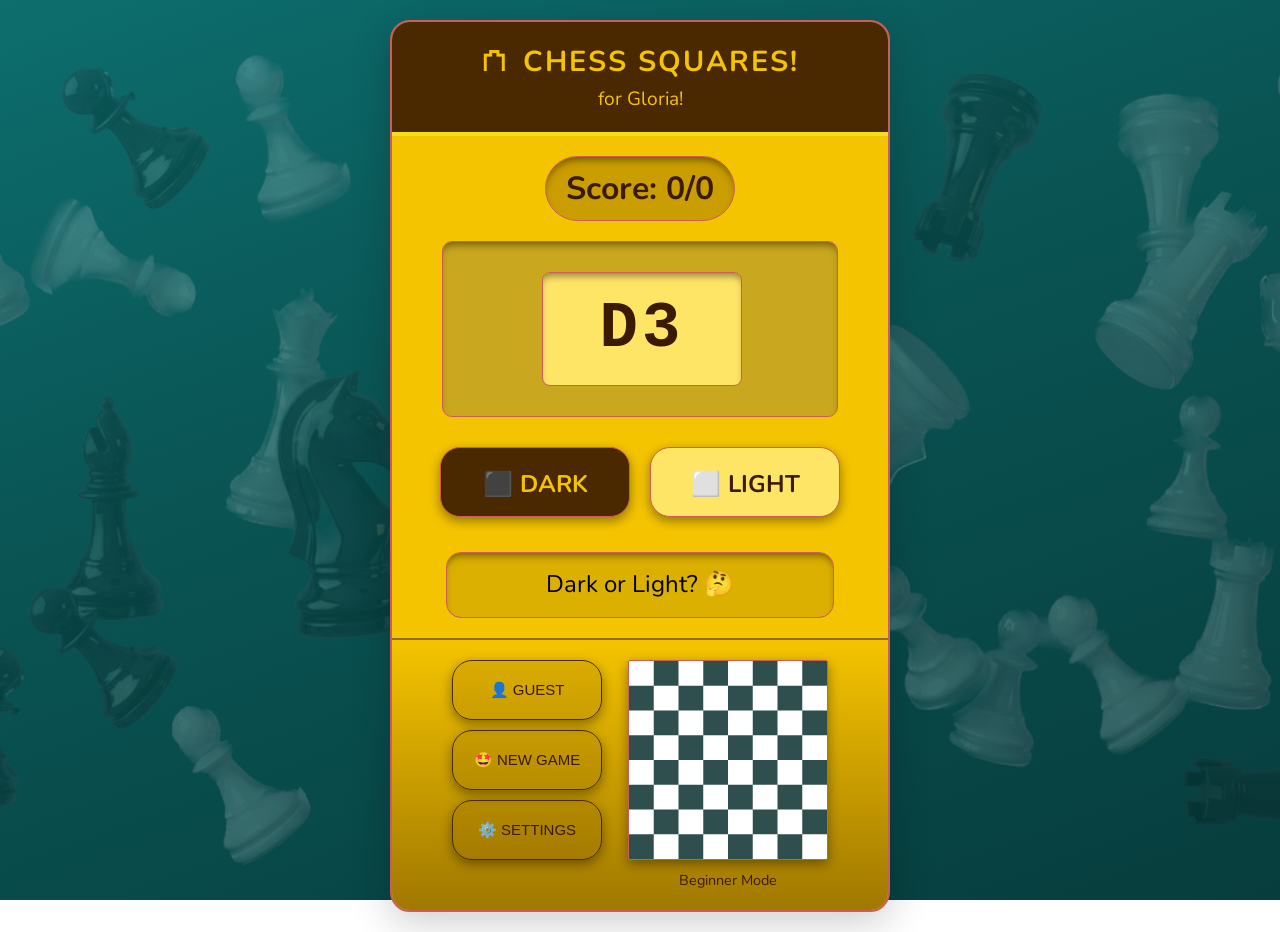
<file: index.html>
<!DOCTYPE html>
<html lang="en">
<head>
    <meta charset="UTF-8">
    <meta name="viewport" content="width=device-width, initial-scale=1.0, viewport-fit=cover">
    <meta name="description" content="Train your chessboard square color recognition - learn which squares are dark and light">
    <meta name="theme-color" content="#4CAF50">
    <title>Chess Squares - Color Trainer</title>
    <script>
      (function(){ var t=localStorage.getItem('chessSquares_theme') || 'mustard'; if(t) document.documentElement.setAttribute('data-theme',t); })();
    </script>
    <link rel="stylesheet" href="styles/main.css">
    <link rel="icon" type="image/svg+xml" href="data:image/svg+xml,<svg xmlns='http://www.w3.org/2000/svg' viewBox='0 0 100 100'><rect width='100' height='100' fill='%23F27C11'/><rect x='0' y='0' width='50' height='50' fill='%23BF4C0A'/><rect x='50' y='50' width='50' height='50' fill='%23BF4C0A'/></svg>">
    <link rel="preconnect" href="https://fonts.googleapis.com">
    <link href="https://fonts.googleapis.com/css2?family=Nunito:wght@400;700;800&display=swap" rel="stylesheet">
</head>
<body>
    <div class="container">
        <div class="app-header">
            <h1>⛫ CHESS SQUARES!</h1>
            <p class="subtitle">for Gloria!</p>
        </div>
        <div class="separator"></div>
        <div class="score-section">
            <div class="score-wrapper">
                <div class="score-label" id="scoreLabel">Score: 0/0</div>
            </div>
        </div>

        <div class="square-display">
            <div class="square-name" id="squareName">A1</div>
            <div class="streak-badge-inline" id="streakBadgeInline" style="visibility:hidden">🔥 <span id="streakCountInline">0</span></div>
        </div>

        <div class="button-container">
            <button class="chess-btn dark-btn" id="darkBtn">⬛ DARK</button>
            <button class="chess-btn light-btn" id="lightBtn">⬜ LIGHT</button>
        </div>

        <div class="message-area">
            <div class="feedback-message" id="feedbackMessage">Tap DARK or LIGHT to begin</div>
        </div>

            <div class="image-area" id="toggleArea">
                <div class="settingsColumn">
                    <button id="playerBtn" onclick="openPlayerPanel()">👤 GUEST</button>
                    <button id="newGameBtn" onclick="newGame()">🤩 NEW GAME</button>
                    <button id="settingsBtn" onclick="openSettingsPanel()">⚙️ SETTINGS</button>
                </div>
                <div>
                    <svg class="chessboard-svg" id="boardSvg" viewBox="0 0 200 200" xmlns="http://www.w3.org/2000/svg">
                        <rect width="200" height="200" fill="#2F4F4F"/>
                        <rect x="0" y="0" width="25" height="25" fill="#fff"/>
                        <rect x="50" y="0" width="25" height="25" fill="#fff"/>
                        <rect x="100" y="0" width="25" height="25" fill="#fff"/>
                        <rect x="150" y="0" width="25" height="25" fill="#fff"/>
                        <rect x="25" y="25" width="25" height="25" fill="#fff"/>
                        <rect x="75" y="25" width="25" height="25" fill="#fff"/>
                        <rect x="125" y="25" width="25" height="25" fill="#fff"/>
                        <rect x="175" y="25" width="25" height="25" fill="#fff"/>
                        <rect x="0" y="50" width="25" height="25" fill="#fff"/>
                        <rect x="50" y="50" width="25" height="25" fill="#fff"/>
                        <rect x="100" y="50" width="25" height="25" fill="#fff"/>
                        <rect x="150" y="50" width="25" height="25" fill="#fff"/>
                        <rect x="25" y="75" width="25" height="25" fill="#fff"/>
                        <rect x="75" y="75" width="25" height="25" fill="#fff"/>
                        <rect x="125" y="75" width="25" height="25" fill="#fff"/>
                        <rect x="175" y="75" width="25" height="25" fill="#fff"/>
                        <rect x="0" y="100" width="25" height="25" fill="#fff"/>
                        <rect x="50" y="100" width="25" height="25" fill="#fff"/>
                        <rect x="100" y="100" width="25" height="25" fill="#fff"/>
                        <rect x="150" y="100" width="25" height="25" fill="#fff"/>
                        <rect x="25" y="125" width="25" height="25" fill="#fff"/>
                        <rect x="75" y="125" width="25" height="25" fill="#fff"/>
                        <rect x="125" y="125" width="25" height="25" fill="#fff"/>
                        <rect x="175" y="125" width="25" height="25" fill="#fff"/>
                        <rect x="0" y="150" width="25" height="25" fill="#fff"/>
                        <rect x="50" y="150" width="25" height="25" fill="#fff"/>
                        <rect x="100" y="150" width="25" height="25" fill="#fff"/>
                        <rect x="150" y="150" width="25" height="25" fill="#fff"/>
                        <rect x="25" y="175" width="25" height="25" fill="#fff"/>
                        <rect x="75" y="175" width="25" height="25" fill="#fff"/>
                        <rect x="125" y="175" width="25" height="25" fill="#fff"/>
                        <rect x="175" y="175" width="25" height="25" fill="#fff"/>
                    </svg>
                    <img src="assets/stallion.png" id="knightImg" class="chessboard-svg" style="display: none;" alt="Knight">
                    <div class="image-caption" id="imageCaption">Beginner Mode</div>
                </div>
                
                <div id="playerOverlay" style="display:none">
                  <div id="playerPanel">
                    <h2>Players</h2>
                    <div id="playerList"></div>
                    <div id="addPlayerRow">
                      <input id="newPlayerInput" type="text" placeholder="New player name" maxlength="20">
                      <button onclick="addPlayer()">Add</button>
                    </div>
                    <button id="closePanel" onclick="closePlayerPanel()">✕</button>
                  </div>
                </div>

                <div id="settingsOverlay" style="display:none">
                    <div id="settingsPanel">
                      <h2 id="settingsPanelTitle">Settings</h2>

                      <div id="settingsRoot">
                        <button class="settings-nav-btn" onclick="openSettingsSub('timer')">⏱ Timer</button>
                        <button class="settings-nav-btn" onclick="openSettingsSub('history')">📜 History</button>
                        <button class="settings-nav-btn" onclick="openSettingsSub('themes')">🎨 Themes</button>
                        <button class="settings-nav-btn" id="muteBtn" onclick="toggleMute()">🔔 Sound: ON</button>
                      </div>

                      <div id="settingsSub-timer" class="settings-sub" style="display:none">
                        <div class="settings-section">
                          <div id="timerInputRow">
                            <input id="timerMinutes" type="number" min="1" max="60" placeholder="minutes">
                            <button onclick="startTimer()">Start</button>
                          </div>
                          <button id="noTimerBtn" onclick="clearTimer()">No Timer</button>
                        </div>
                      </div>

                      <div id="settingsSub-history" class="settings-sub" style="display:none">
                        <div class="settings-section">
                          <div id="historyList"></div>
                          <button id="clearHistoryBtn" onclick="clearHistory()">Clear History</button>
                        </div>
                      </div>

                      <div id="settingsSub-themes" class="settings-sub" style="display:none">
                        <div class="settings-section">
                          <button class="settings-nav-btn" id="themeClassicBtn" onclick="setTheme('')">🟠 Orange</button>
                          <button class="settings-nav-btn" id="themePinkBtn"    onclick="setTheme('pink')">💜 Leacock Lilac</button>
                          <button class="settings-nav-btn" onclick="setTheme('mustard')">🟡 Gloria Gold</button>
                        </div>
                      </div>

                      <button id="settingsBackBtn" onclick="closeSettingsSub()" style="display:none">← Back</button>
                      <button id="closeSettingsPanel" onclick="closeSettingsOverlay()">✕</button>
                    </div>
                </div>
            </div>
        </div>
    </div>
    <audio id="clickSound" src="sounds/click.mp3"></audio>
    <audio id="newSound" src="sounds/new.wav"></audio>
    <audio id="timerSound" src="sounds/timer_done.wav"></audio>
    <audio id="tickSound" src="sounds/tick.wav"></audio>
    <audio id="toggleSound" src="sounds/whoop.mp3"></audio>
    <script src="scripts/game.js"></script>
</body>
</html>
</file>
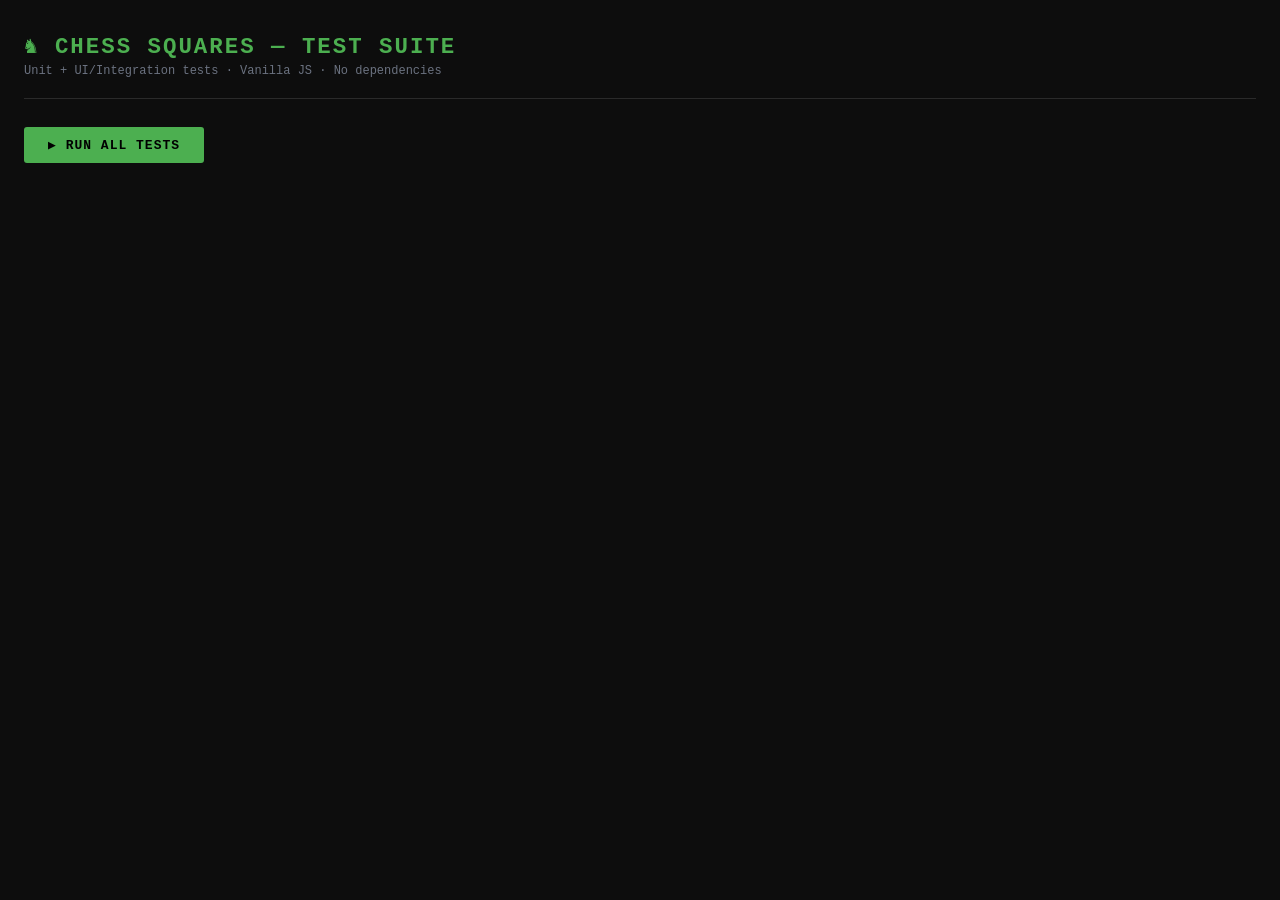
<file: tests/index.html>
<!DOCTYPE html>
<html lang="en">
<head>
  <meta charset="UTF-8">
  <meta name="viewport" content="width=device-width, initial-scale=1.0">
  <title>Chess Squares — Test Suite</title>
  <style>
    :root {
      --bg: #0d0d0d;
      --surface: #161616;
      --border: #2a2a2a;
      --pass: #22c55e;
      --fail: #ef4444;
      --skip: #f59e0b;
      --text: #e5e5e5;
      --muted: #6b7280;
      --accent: #4CAF50;
      --font-mono: 'Courier New', monospace;
    }

    * { margin: 0; padding: 0; box-sizing: border-box; }

    body {
      background: var(--bg);
      color: var(--text);
      font-family: var(--font-mono);
      font-size: 14px;
      min-height: 100vh;
      padding: 32px 24px;
    }

    header {
      border-bottom: 1px solid var(--border);
      padding-bottom: 20px;
      margin-bottom: 28px;
    }

    header h1 {
      font-size: 1.4rem;
      color: var(--accent);
      letter-spacing: 2px;
      text-transform: uppercase;
    }

    header p { color: var(--muted); margin-top: 4px; font-size: 12px; }

    #summary {
      display: flex;
      gap: 24px;
      margin-bottom: 28px;
      flex-wrap: wrap;
    }

    .stat {
      background: var(--surface);
      border: 1px solid var(--border);
      border-radius: 4px;
      padding: 12px 20px;
      min-width: 120px;
    }

    .stat .label { color: var(--muted); font-size: 11px; text-transform: uppercase; letter-spacing: 1px; }
    .stat .value { font-size: 1.8rem; font-weight: bold; margin-top: 2px; }
    .stat.pass .value { color: var(--pass); }
    .stat.fail .value { color: var(--fail); }
    .stat.total .value { color: var(--text); }

    .suite {
      margin-bottom: 24px;
      border: 1px solid var(--border);
      border-radius: 4px;
      overflow: hidden;
    }

    .suite-header {
      background: var(--surface);
      padding: 10px 16px;
      font-size: 12px;
      color: var(--muted);
      text-transform: uppercase;
      letter-spacing: 1px;
      border-bottom: 1px solid var(--border);
    }

    .test {
      display: flex;
      align-items: flex-start;
      gap: 12px;
      padding: 10px 16px;
      border-bottom: 1px solid var(--border);
      transition: background 0.1s;
    }

    .test:last-child { border-bottom: none; }
    .test:hover { background: rgba(255,255,255,0.02); }

    .badge {
      font-size: 11px;
      padding: 2px 8px;
      border-radius: 2px;
      font-weight: bold;
      white-space: nowrap;
      margin-top: 1px;
    }

    .badge.pass { background: rgba(34,197,94,0.15); color: var(--pass); }
    .badge.fail { background: rgba(239,68,68,0.15); color: var(--fail); }

    .test-body { flex: 1; }
    .test-name { color: var(--text); }
    .test-detail { color: var(--muted); font-size: 12px; margin-top: 3px; }
    .test-error { color: var(--fail); font-size: 12px; margin-top: 4px; background: rgba(239,68,68,0.08); padding: 6px 10px; border-radius: 2px; border-left: 2px solid var(--fail); }

    #run-btn {
      background: var(--accent);
      color: #000;
      border: none;
      padding: 10px 24px;
      font-family: var(--font-mono);
      font-size: 13px;
      font-weight: bold;
      letter-spacing: 1px;
      cursor: pointer;
      border-radius: 3px;
      margin-bottom: 28px;
      text-transform: uppercase;
    }

    #run-btn:hover { background: #5cbf60; }
    #run-btn:active { transform: scale(0.98); }

    /* Hidden game DOM for UI tests */
    #game-root {
      position: fixed;
      left: -9999px;
      top: -9999px;
      visibility: hidden;
    }
  </style>
</head>
<body>

<header>
  <h1>♞ Chess Squares — Test Suite</h1>
  <p>Unit + UI/Integration tests · Vanilla JS · No dependencies</p>
</header>

<button id="run-btn" onclick="runAll()">▶ Run All Tests</button>

<div id="summary" style="display:none">
  <div class="stat total"><div class="label">Total</div><div class="value" id="s-total">0</div></div>
  <div class="stat pass"><div class="label">Passed</div><div class="value" id="s-pass">0</div></div>
  <div class="stat fail"><div class="label">Failed</div><div class="value" id="s-fail">0</div></div>
</div>

<div id="results"></div>

<!-- Hidden sandbox DOM for UI tests -->
<div id="game-root">
  <div class="message-area" id="testMessageArea"></div>
  <div id="squareName">A1</div>
  <div id="scoreLabel">Score: 0/0</div>
  <div id="feedbackMessage"></div>
  <button id="darkBtn">DARK</button>
  <button id="lightBtn">LIGHT</button>
  <div class="streak-badge" id="streakBadge" style="display:none">🔥 <span id="streakCount">0</span></div>
  <svg id="boardSvg" style="display:block"></svg>
</div>

<script>
// ─── Minimal test framework ───────────────────────────────────────────────────

const suites = [];
let currentSuite = null;

function describe(name, fn) {
  currentSuite = { name, tests: [] };
  suites.push(currentSuite);
  fn();
  currentSuite = null;
}

function it(name, fn) {
  currentSuite.tests.push({ name, fn });
}

function expect(actual) {
  return {
    toBe(expected) {
      if (actual !== expected)
        throw new Error(`Expected ${JSON.stringify(expected)}, got ${JSON.stringify(actual)}`);
    },
    toEqual(expected) {
      if (JSON.stringify(actual) !== JSON.stringify(expected))
        throw new Error(`Expected ${JSON.stringify(expected)}, got ${JSON.stringify(actual)}`);
    },
    toBeTruthy() {
      if (!actual) throw new Error(`Expected truthy, got ${JSON.stringify(actual)}`);
    },
    toBeFalsy() {
      if (actual) throw new Error(`Expected falsy, got ${JSON.stringify(actual)}`);
    },
    toContain(item) {
      if (!actual.includes(item))
        throw new Error(`Expected ${JSON.stringify(actual)} to contain ${JSON.stringify(item)}`);
    },
    toMatch(re) {
      if (!re.test(actual))
        throw new Error(`Expected ${JSON.stringify(actual)} to match ${re}`);
    },
    toBeGreaterThanOrEqual(n) {
      if (actual < n) throw new Error(`Expected ${actual} >= ${n}`);
    },
    toBeLessThanOrEqual(n) {
      if (actual > n) throw new Error(`Expected ${actual} <= ${n}`);
    },
    toBeGreaterThan(n) {
      if (actual <= n) throw new Error(`Expected ${actual} > ${n}`);
    },
    not: {
      toBe(expected) {
        if (actual === expected)
          throw new Error(`Expected NOT ${JSON.stringify(expected)}`);
      },
      toContain(item) {
        if (actual.includes(item))
          throw new Error(`Expected ${JSON.stringify(actual)} NOT to contain ${JSON.stringify(item)}`);
      }
    }
  };
}

// ─── Re-implement game logic inline (pure functions extracted from game.js) ───

function determineSquareColor(squareName) {
  const columnChar = squareName.charAt(0).toUpperCase();
  const rowNum = parseInt(squareName.charAt(1));
  const columnNum = columnChar.charCodeAt(0) - 'A'.charCodeAt(0) + 1;
  return (columnNum + rowNum) % 2 === 0 ? "dark" : "light";
}

function generateRandomSquare() {
  const columns = ['A','B','C','D','E','F','G','H'];
  const rows = ['1','2','3','4','5','6','7','8'];
  return columns[Math.floor(Math.random() * 8)] + rows[Math.floor(Math.random() * 8)];
}

// ─── Game state simulation (mirrors game.js) ─────────────────────────────────

function createGameState() {
  return { correctAnswers: 0, totalQuestions: 0, isWaiting: false, currentSquare: "" };
}

function simulateAnswer(state, userGuess) {
  if (state.isWaiting) return state;
  const actualColor = determineSquareColor(state.currentSquare);
  const correct = userGuess === actualColor;
  return {
    ...state,
    totalQuestions: state.totalQuestions + 1,
    correctAnswers: state.correctAnswers + (correct ? 1 : 0),
    isWaiting: true,
    lastCorrect: correct,
    lastActualColor: actualColor
  };
}

// ─── Unit Tests ───────────────────────────────────────────────────────────────

describe("determineSquareColor — known squares", () => {
  it("A1 is dark", () => expect(determineSquareColor("A1")).toBe("dark"));
  it("A2 is light", () => expect(determineSquareColor("A2")).toBe("light"));
  it("B1 is light", () => expect(determineSquareColor("B1")).toBe("light"));
  it("B2 is dark", () => expect(determineSquareColor("B2")).toBe("dark"));
  it("H8 is dark", () => expect(determineSquareColor("H8")).toBe("dark"));
  it("H1 is light", () => expect(determineSquareColor("H1")).toBe("light"));
  it("A8 is light", () => expect(determineSquareColor("A8")).toBe("light"));
  it("D4 is dark", () => expect(determineSquareColor("D4")).toBe("dark"));
  it("E4 is light", () => expect(determineSquareColor("E4")).toBe("light"));
  it("G7 is dark", () => expect(determineSquareColor("G7")).toBe("dark"));
  it("C6 is light", () => expect(determineSquareColor("C6")).toBe("light"));
  it("F3 is light", () => expect(determineSquareColor("F3")).toBe("light"));
});

describe("determineSquareColor — case insensitivity", () => {
  it("lowercase a1 returns same as A1", () => {
    expect(determineSquareColor("a1")).toBe(determineSquareColor("A1"));
  });
  it("lowercase h8 returns same as H8", () => {
    expect(determineSquareColor("h8")).toBe(determineSquareColor("H8"));
  });
});

describe("determineSquareColor — alternation pattern", () => {
  it("adjacent squares in same row have opposite colors", () => {
    for (let col = 65; col < 72; col++) {
      const sq1 = String.fromCharCode(col) + "1";
      const sq2 = String.fromCharCode(col + 1) + "1";
      const c1 = determineSquareColor(sq1);
      const c2 = determineSquareColor(sq2);
      if (c1 === c2) throw new Error(`${sq1} and ${sq2} should differ but both are ${c1}`);
    }
  });

  it("adjacent squares in same column have opposite colors", () => {
    for (let row = 1; row < 8; row++) {
      const sq1 = "A" + row;
      const sq2 = "A" + (row + 1);
      const c1 = determineSquareColor(sq1);
      const c2 = determineSquareColor(sq2);
      if (c1 === c2) throw new Error(`${sq1} and ${sq2} should differ but both are ${c1}`);
    }
  });

  it("diagonal squares have same color", () => {
    const pairs = [["A1","B2"],["C3","D4"],["E5","F6"],["B4","C5"]];
    for (const [sq1, sq2] of pairs) {
      if (determineSquareColor(sq1) !== determineSquareColor(sq2))
        throw new Error(`Diagonal ${sq1} and ${sq2} should share color`);
    }
  });

  it("64 squares total: 32 dark, 32 light", () => {
    let dark = 0, light = 0;
    for (let col = 0; col < 8; col++) {
      for (let row = 1; row <= 8; row++) {
        const sq = String.fromCharCode(65 + col) + row;
        determineSquareColor(sq) === "dark" ? dark++ : light++;
      }
    }
    expect(dark).toBe(32);
    expect(light).toBe(32);
  });

  it("only returns 'dark' or 'light'", () => {
    for (let col = 0; col < 8; col++) {
      for (let row = 1; row <= 8; row++) {
        const sq = String.fromCharCode(65 + col) + row;
        const color = determineSquareColor(sq);
        if (color !== "dark" && color !== "light")
          throw new Error(`Unexpected color: ${color} for ${sq}`);
      }
    }
  });
});

describe("generateRandomSquare — output format", () => {
  it("returns a 2-character string", () => {
    for (let i = 0; i < 20; i++) expect(generateRandomSquare().length).toBe(2);
  });

  it("first character is A–H", () => {
    const valid = ['A','B','C','D','E','F','G','H'];
    for (let i = 0; i < 30; i++) {
      const sq = generateRandomSquare();
      if (!valid.includes(sq[0])) throw new Error(`Invalid column: ${sq[0]}`);
    }
  });

  it("second character is 1–8", () => {
    const valid = ['1','2','3','4','5','6','7','8'];
    for (let i = 0; i < 30; i++) {
      const sq = generateRandomSquare();
      if (!valid.includes(sq[1])) throw new Error(`Invalid row: ${sq[1]}`);
    }
  });

  it("produces output passable into determineSquareColor without error", () => {
    for (let i = 0; i < 20; i++) {
      const sq = generateRandomSquare();
      const color = determineSquareColor(sq);
      if (!["dark","light"].includes(color))
        throw new Error(`Bad output for generated square ${sq}: ${color}`);
    }
  });
});

describe("generateRandomSquare — distribution (100 samples)", () => {
  it("covers multiple columns", () => {
    const cols = new Set();
    for (let i = 0; i < 100; i++) cols.add(generateRandomSquare()[0]);
    expect(cols.size).toBeGreaterThan(4);
  });

  it("covers multiple rows", () => {
    const rows = new Set();
    for (let i = 0; i < 100; i++) rows.add(generateRandomSquare()[1]);
    expect(rows.size).toBeGreaterThan(4);
  });
});

describe("Game state — scoring logic", () => {
  it("starts at 0/0", () => {
    const s = createGameState();
    expect(s.correctAnswers).toBe(0);
    expect(s.totalQuestions).toBe(0);
  });

  it("correct answer increments both counters", () => {
    const s = { ...createGameState(), currentSquare: "A1" }; // A1 is dark
    const s2 = simulateAnswer(s, "dark");
    expect(s2.correctAnswers).toBe(1);
    expect(s2.totalQuestions).toBe(1);
    expect(s2.lastCorrect).toBe(true);
  });

  it("wrong answer increments only totalQuestions", () => {
    const s = { ...createGameState(), currentSquare: "A1" }; // A1 is dark
    const s2 = simulateAnswer(s, "light");
    expect(s2.correctAnswers).toBe(0);
    expect(s2.totalQuestions).toBe(1);
    expect(s2.lastCorrect).toBe(false);
  });

  it("sets isWaiting to true after answer", () => {
    const s = { ...createGameState(), currentSquare: "A2" };
    const s2 = simulateAnswer(s, "light");
    expect(s2.isWaiting).toBe(true);
  });

  it("ignores answer when isWaiting is true", () => {
    const s = { ...createGameState(), currentSquare: "A1", isWaiting: true };
    const s2 = simulateAnswer(s, "dark");
    expect(s2.totalQuestions).toBe(0);
  });

  it("score accumulates across multiple rounds", () => {
    const squares = ["A1","B1","A2","B2"]; // dark, light, light, dark
    const answers = ["dark","light","light","dark"];
    let s = createGameState();
    for (let i = 0; i < squares.length; i++) {
      s = { ...s, currentSquare: squares[i], isWaiting: false };
      s = simulateAnswer(s, answers[i]);
    }
    expect(s.correctAnswers).toBe(4);
    expect(s.totalQuestions).toBe(4);
  });

  it("reports correct actual color on wrong guess", () => {
    const s = { ...createGameState(), currentSquare: "H8" }; // H8 is dark
    const s2 = simulateAnswer(s, "light");
    expect(s2.lastActualColor).toBe("dark");
  });
});

// ─── UI / Integration Tests ───────────────────────────────────────────────────

describe("UI — DOM element presence", () => {
  it("#squareName element exists", () => expect(!!document.getElementById("squareName")).toBeTruthy());
  it("#scoreLabel element exists", () => expect(!!document.getElementById("scoreLabel")).toBeTruthy());
  it("#feedbackMessage element exists", () => expect(!!document.getElementById("feedbackMessage")).toBeTruthy());
  it("#darkBtn element exists", () => expect(!!document.getElementById("darkBtn")).toBeTruthy());
  it("#lightBtn element exists", () => expect(!!document.getElementById("lightBtn")).toBeTruthy());
});

describe("UI — scoreLabel format", () => {
  it("matches 'Score: N/N' pattern", () => {
    const el = document.getElementById("scoreLabel");
    el.textContent = "Score: 0/0";
    expect(el.textContent).toMatch(/^Score: \d+\/\d+$/);
  });

  it("updates correctly after setting values", () => {
    const el = document.getElementById("scoreLabel");
    el.textContent = "Score: 3/5";
    expect(el.textContent).toBe("Score: 3/5");
  });
});

describe("UI — squareName display", () => {
  it("accepts and displays a valid square name", () => {
    const el = document.getElementById("squareName");
    el.textContent = "E4";
    expect(el.textContent).toBe("E4");
  });

  it("square name length is 2", () => {
    const el = document.getElementById("squareName");
    const sq = generateRandomSquare();
    el.textContent = sq;
    expect(el.textContent.length).toBe(2);
  });
});

describe("UI — button disabled state", () => {
  it("darkBtn can be disabled", () => {
    const btn = document.getElementById("darkBtn");
    btn.disabled = true;
    expect(btn.disabled).toBeTruthy();
    btn.disabled = false;
  });

  it("lightBtn can be disabled", () => {
    const btn = document.getElementById("lightBtn");
    btn.disabled = true;
    expect(btn.disabled).toBeTruthy();
    btn.disabled = false;
  });

  it("darkBtn re-enables correctly", () => {
    const btn = document.getElementById("darkBtn");
    btn.disabled = true;
    btn.disabled = false;
    expect(btn.disabled).toBeFalsy();
  });
});

describe("UI — feedback message classes", () => {
  it("can set feedback-correct class", () => {
    const el = document.getElementById("feedbackMessage");
    el.className = "feedback-message feedback-correct";
    expect(el.classList.contains("feedback-correct")).toBeTruthy();
  });

  it("can set feedback-incorrect class", () => {
    const el = document.getElementById("feedbackMessage");
    el.className = "feedback-message feedback-incorrect";
    expect(el.classList.contains("feedback-incorrect")).toBeTruthy();
  });

  it("resetting class removes both feedback classes", () => {
    const el = document.getElementById("feedbackMessage");
    el.className = "feedback-message feedback-correct";
    el.className = "feedback-message";
    expect(el.classList.contains("feedback-correct")).toBeFalsy();
    expect(el.classList.contains("feedback-incorrect")).toBeFalsy();
  });
});

describe("UI — integration: answer → feedback text", () => {
  it("correct answer produces feedback containing 'Correct'", () => {
    const square = "A1"; // dark
    const actualColor = determineSquareColor(square);
    const userGuess = actualColor;
    const msg = userGuess === actualColor
      ? `✓ Correct! ${square} is a ${actualColor} square. ✓`
      : `✗ Incorrect. ${square} is a ${actualColor} square. ✗`;
    expect(msg).toContain("Correct");
  });

  it("wrong answer produces feedback containing 'Incorrect'", () => {
    const square = "A1"; // dark
    const actualColor = determineSquareColor(square);
    const userGuess = "light";
    const msg = userGuess === actualColor
      ? `✓ Correct! ${square} is a ${actualColor} square. ✓`
      : `✗ Incorrect. ${square} is a ${actualColor} square. ✗`;
    expect(msg).toContain("Incorrect");
  });

  it("feedback always names the actual color", () => {
    const allSquares = [];
    for (let c = 0; c < 8; c++)
      for (let r = 1; r <= 8; r++)
        allSquares.push(String.fromCharCode(65+c)+r);

    for (const sq of allSquares) {
      const actual = determineSquareColor(sq);
      const msg = `${sq} is a ${actual} square`;
      if (!msg.includes(actual))
        throw new Error(`Feedback missing color for ${sq}`);
    }
  });
});

describe("UI — integration: score display matches state", () => {
  it("score label reflects game state after round", () => {
    let state = { ...createGameState(), currentSquare: "A1", isWaiting: false };
    state = simulateAnswer(state, "dark"); // correct
    const label = `Score: ${state.correctAnswers}/${state.totalQuestions}`;
    expect(label).toBe("Score: 1/1");
  });

  it("score never exceeds total questions", () => {
    let state = createGameState();
    const testData = [
      { sq: "A1", guess: "dark" },
      { sq: "B1", guess: "dark" }, // wrong (light)
      { sq: "A2", guess: "light" }, // correct
    ];
    for (const { sq, guess } of testData) {
      state = { ...state, currentSquare: sq, isWaiting: false };
      state = simulateAnswer(state, guess);
    }
    expect(state.correctAnswers).toBeLessThanOrEqual(state.totalQuestions);
  });
});

// ─── formatTime ───────────────────────────────────────────────────────────────

function formatTime(seconds) {
  const m = Math.floor(seconds / 60).toString().padStart(2, '0');
  const s = (seconds % 60).toString().padStart(2, '0');
  return `${m}:${s}`;
}

describe("formatTime — output format", () => {
  it("formats 0 seconds as 00:00", () => expect(formatTime(0)).toBe("00:00"));
  it("formats 60 seconds as 01:00", () => expect(formatTime(60)).toBe("01:00"));
  it("formats 90 seconds as 01:30", () => expect(formatTime(90)).toBe("01:30"));
  it("formats 59 seconds as 00:59", () => expect(formatTime(59)).toBe("00:59"));
  it("formats 3600 seconds as 60:00", () => expect(formatTime(3600)).toBe("60:00"));
  it("pads single-digit minutes", () => expect(formatTime(60)).toMatch(/^\d{2}:/));
  it("pads single-digit seconds", () => expect(formatTime(1)).toMatch(/:\d{2}$/));
});

// ─── Timer state ──────────────────────────────────────────────────────────────

function createTimerState(durationSeconds) {
  return { timerDuration: durationSeconds, timerRemaining: durationSeconds, expired: false };
}

function tickTimerState(state) {
  if (state.timerRemaining <= 0) return { ...state, expired: true };
  return { ...state, timerRemaining: state.timerRemaining - 1 };
}

describe("Timer state — tick logic", () => {
  it("remaining decrements by 1 per tick", () => {
    const s = tickTimerState(createTimerState(30));
    expect(s.timerRemaining).toBe(29);
  });

  it("does not decrement below 0", () => {
    const s = tickTimerState(createTimerState(0));
    expect(s.timerRemaining).toBe(0);
  });

  it("sets expired when remaining hits 0", () => {
    const s = tickTimerState(createTimerState(0));
    expect(s.expired).toBeTruthy();
  });

  it("not expired while time remains", () => {
    const s = tickTimerState(createTimerState(5));
    expect(s.expired).toBeFalsy();
  });

  it("expires exactly after duration ticks", () => {
    let s = createTimerState(3);
    for (let i = 0; i < 3; i++) s = tickTimerState(s);
    s = tickTimerState(s); // one more tick on 0
    expect(s.expired).toBeTruthy();
    expect(s.timerRemaining).toBe(0);
  });

  it("formatTime output matches remaining at mid-point", () => {
    let s = createTimerState(120);
    for (let i = 0; i < 60; i++) s = tickTimerState(s);
    expect(formatTime(s.timerRemaining)).toBe("01:00");
  });
});

describe("updateScoreDisplay — score label content", () => {
  it("shows score without timer suffix when no timer set", () => {
    const timerDuration = 0;
    const timerRemaining = 0;
    const correctAnswers = 3;
    const totalQuestions = 5;
    const timer = timerDuration > 0 ? `\n${formatTime(timerRemaining)}` : '';
    const label = `Score: ${correctAnswers}/${totalQuestions}${timer}`;
    expect(label).toBe("Score: 3/5");
  });

  it("appends formatted time suffix when timer is active", () => {
    const timerDuration = 60;
    const timerRemaining = 45;
    const label = `Score: 2/4\n${formatTime(timerRemaining)}`;
    expect(label).toBe("Score: 2/4\n00:45");
  });

  it("timer suffix uses formatTime correctly at 0 remaining", () => {
    expect(formatTime(0)).toBe("00:00");
  });
});

describe("setButtonsEnabled — class side-effects", () => {
  it("disabled state adds 'disabled' class to darkBtn", () => {
    const btn = document.getElementById("darkBtn");
    btn.classList.add("disabled");
    expect(btn.classList.contains("disabled")).toBeTruthy();
    btn.classList.remove("disabled");
  });

  it("disabled state adds 'disabled' class to lightBtn", () => {
    const btn = document.getElementById("lightBtn");
    btn.classList.add("disabled");
    expect(btn.classList.contains("disabled")).toBeTruthy();
    btn.classList.remove("disabled");
  });

  it("enabled state removes 'disabled' class from darkBtn", () => {
    const btn = document.getElementById("darkBtn");
    btn.classList.add("disabled");
    btn.classList.remove("disabled");
    expect(btn.classList.contains("disabled")).toBeFalsy();
  });

  it("enabled state removes 'disabled' class from lightBtn", () => {
    const btn = document.getElementById("lightBtn");
    btn.classList.add("disabled");
    btn.classList.remove("disabled");
    expect(btn.classList.contains("disabled")).toBeFalsy();
  });
});

describe("newGame — state reset logic", () => {
  it("correctAnswers resets to 0", () => {
    let state = { correctAnswers: 7, totalQuestions: 10 };
    state = { ...state, correctAnswers: 0, totalQuestions: 0 };
    expect(state.correctAnswers).toBe(0);
  });

  it("totalQuestions resets to 0", () => {
    let state = { correctAnswers: 7, totalQuestions: 10 };
    state = { ...state, correctAnswers: 0, totalQuestions: 0 };
    expect(state.totalQuestions).toBe(0);
  });

  it("timerDuration resets to 0", () => {
    let state = { timerDuration: 120, timerRemaining: 45 };
    state = { ...state, timerDuration: 0, timerRemaining: 0 };
    expect(state.timerDuration).toBe(0);
  });

  it("timerRemaining resets to 0", () => {
    let state = { timerDuration: 120, timerRemaining: 45 };
    state = { ...state, timerDuration: 0, timerRemaining: 0 };
    expect(state.timerRemaining).toBe(0);
  });

  it("isWaiting resets to false after new question", () => {
    let isWaiting = true;
    isWaiting = false; // askNewQuestion sets this
    expect(isWaiting).toBe(false);
  });

  it("score label reads Score: 0/0 after reset", () => {
    const correct = 0, total = 0;
    const label = `Score: ${correct}/${total}`;
    expect(label).toBe("Score: 0/0");
  });

  it("new square is valid after reset", () => {
    const sq = generateRandomSquare();
    expect(sq.length).toBe(2);
    expect(['A','B','C','D','E','F','G','H']).toContain(sq[0]);
    expect(['1','2','3','4','5','6','7','8']).toContain(sq[1]);
  });
});

// ─── spawnConfetti ────────────────────────────────────────────────────────────

describe("spawnConfetti — particle generation", () => {
  const VALID_PARTICLES = ['✦','✧','★','✿','♦','·','❋'];
  const VALID_COLORS = [
    'rgb(244, 114, 182)', // #f472b6
    'rgb(167, 139, 250)', // #a78bfa
    'rgb(96, 165, 250)',  // #60a5fa
    'rgb(52, 211, 153)',  // #34d399
    'rgb(251, 191, 36)',  // #fbbf24
    'rgb(248, 113, 113)'  // #f87171
];

  function spawnConfetti() {
    const particles = ['✦','✧','★','✿','♦','·','❋'];
    const colors = ['#f472b6','#a78bfa','#60a5fa','#34d399','#fbbf24','#f87171'];
    const area = document.getElementById('testMessageArea');
    for (let i = 0; i < 12; i++) {
      const el = document.createElement('span');
      el.className = 'confetti-particle';
      el.textContent = particles[Math.floor(Math.random() * particles.length)];
      el.style.color = colors[Math.floor(Math.random() * colors.length)];
      el.style.left = (20 + Math.random() * 60) + '%';
      el.style.top  = (20 + Math.random() * 60) + '%';
      el.style.setProperty('--dx', (Math.random() * 120 - 60) + 'px');
      el.style.setProperty('--dy', (Math.random() * -80 - 20) + 'px');
      el.style.animationDelay = (Math.random() * 0.2) + 's';
      area.appendChild(el);
      el.addEventListener('animationend', () => el.remove());
    }
  }

  it("spawns exactly 12 particles", () => {
    const area = document.getElementById('testMessageArea');
    const before = area.querySelectorAll('.confetti-particle').length;
    spawnConfetti();
    const after = area.querySelectorAll('.confetti-particle').length;
    expect(after - before).toBe(12);
    area.querySelectorAll('.confetti-particle').forEach(el => el.remove());
  });

  it("each particle has class confetti-particle", () => {
    const area = document.getElementById('testMessageArea');
    spawnConfetti();
    area.querySelectorAll('.confetti-particle').forEach(el => {
      if (!el.classList.contains('confetti-particle'))
        throw new Error('Missing confetti-particle class');
    });
    area.querySelectorAll('.confetti-particle').forEach(el => el.remove());
  });

  it("each particle text is from the valid set", () => {
    const area = document.getElementById('testMessageArea');
    spawnConfetti();
    area.querySelectorAll('.confetti-particle').forEach(el => {
      if (!VALID_PARTICLES.includes(el.textContent))
        throw new Error(`Unexpected particle: ${el.textContent}`);
    });
    area.querySelectorAll('.confetti-particle').forEach(el => el.remove());
  });

  it("each particle color is from the valid set", () => {
    const area = document.getElementById('testMessageArea');
    spawnConfetti();
    area.querySelectorAll('.confetti-particle').forEach(el => {
      if (!VALID_COLORS.includes(el.style.color))
        throw new Error(`Unexpected color: ${el.style.color}`);
    });
    area.querySelectorAll('.confetti-particle').forEach(el => el.remove());
  });

  it("left position is between 20% and 80%", () => {
    const area = document.getElementById('testMessageArea');
    spawnConfetti();
    area.querySelectorAll('.confetti-particle').forEach(el => {
      const val = parseFloat(el.style.left);
      if (val < 20 || val > 80)
        throw new Error(`left out of range: ${el.style.left}`);
    });
    area.querySelectorAll('.confetti-particle').forEach(el => el.remove());
  });

  it("top position is between 20% and 80%", () => {
    const area = document.getElementById('testMessageArea');
    spawnConfetti();
    area.querySelectorAll('.confetti-particle').forEach(el => {
      const val = parseFloat(el.style.top);
      if (val < 20 || val > 80)
        throw new Error(`top out of range: ${el.style.top}`);
    });
    area.querySelectorAll('.confetti-particle').forEach(el => el.remove());
  });
});

describe("checkAnswer — feedback string format", () => {
  it("correct feedback contains 'Correct'", () => {
    const sq = "A1", actual = "dark";
    const msg = `Correct! ${sq} is ${actual}.`;
    expect(msg).toContain("Correct");
  });

  it("incorrect feedback contains 'Incorrect'", () => {
    const sq = "A1", actual = "dark";
    const msg = `Incorrect. ${sq} is ${actual}.`;
    expect(msg).toContain("Incorrect");
  });

  it("correct feedback does not contain ✓", () => {
    const msg = `Correct! A1 is dark.`;
    expect(msg).not.toContain("✓");
  });

  it("incorrect feedback does not contain ✗", () => {
    const msg = `Incorrect. A1 is dark.`;
    expect(msg).not.toContain("✗");
  });

  it("feedback names the square", () => {
    const sq = "E4", actual = determineSquareColor("E4");
    const msg = `Correct! ${sq} is ${actual}.`;
    expect(msg).toContain("E4");
  });

  it("feedback names the actual color", () => {
    const sq = "H8", actual = determineSquareColor("H8");
    const msg = `Incorrect. ${sq} is ${actual}.`;
    expect(msg).toContain(actual);
  });
});

// ─── Streak logic ─────────────────────────────────────────────────────────────

function simulateAnswerWithStreak(state, userGuess) {
    if (state.isWaiting) return state;
    const actualColor = determineSquareColor(state.currentSquare);
    const correct = userGuess === actualColor;
    const currentStreak = correct ? state.currentStreak + 1 : 0;
    const peakStreak = Math.max(state.peakStreak, currentStreak);
    return {
        ...state,
        totalQuestions: state.totalQuestions + 1,
        correctAnswers: state.correctAnswers + (correct ? 1 : 0),
        currentStreak,
        peakStreak,
        isWaiting: true,
        lastCorrect: correct,
    };
}

function createStreakState() {
    return { ...createGameState(), currentStreak: 0, peakStreak: 0 };
}

describe("Streak logic — increment and reset", () => {
    it("streak starts at 0", () => {
        expect(createStreakState().currentStreak).toBe(0);
    });

    it("correct answer increments streak", () => {
        const s = { ...createStreakState(), currentSquare: "A1" };
        const s2 = simulateAnswerWithStreak(s, "dark");
        expect(s2.currentStreak).toBe(1);
    });

    it("wrong answer resets streak to 0", () => {
        const s = { ...createStreakState(), currentSquare: "A1", currentStreak: 5 };
        const s2 = simulateAnswerWithStreak(s, "light");
        expect(s2.currentStreak).toBe(0);
    });

    it("streak accumulates across correct answers", () => {
        let s = createStreakState();
        const rounds = [["A1","dark"],["B1","light"],["A2","light"]];
        for (const [sq, guess] of rounds) {
            s = { ...s, currentSquare: sq, isWaiting: false };
            s = simulateAnswerWithStreak(s, guess);
        }
        expect(s.currentStreak).toBe(3);
    });

    it("peakStreak tracks highest streak reached", () => {
        let s = createStreakState();
        const rounds = [["A1","dark"],["B1","light"],["A2","light"],["B2","dark"],["A1","light"]];
        for (const [sq, guess] of rounds) {
            s = { ...s, currentSquare: sq, isWaiting: false };
            s = simulateAnswerWithStreak(s, guess);
        }
        expect(s.peakStreak).toBe(4);
        expect(s.currentStreak).toBe(0);
    });

    it("peakStreak does not decrease after wrong answer", () => {
        let s = { ...createStreakState(), currentSquare: "A1", isWaiting: false };
        s = simulateAnswerWithStreak(s, "dark"); // correct, streak 1
        s = { ...s, currentSquare: "B1", isWaiting: false };
        s = simulateAnswerWithStreak(s, "dark"); // wrong, streak resets
        expect(s.peakStreak).toBe(1);
    });

    it("peakStreak resets to 0 on new game", () => {
        let state = { currentStreak: 7, peakStreak: 7 };
        state = { ...state, currentStreak: 0, peakStreak: 0 };
        expect(state.peakStreak).toBe(0);
    });
});

// ─── currentMode ──────────────────────────────────────────────────────────────

describe("currentMode — return values", () => {
    it("returns 'Beginner' when boardSvg is visible", () => {
        const boardSvg = document.getElementById('boardSvg');
        boardSvg.style.display = 'block';
        const mode = boardSvg.style.display === 'none' ? 'Grandmaster' : 'Beginner';
        expect(mode).toBe('Beginner');
    });

    it("returns 'Grandmaster' when boardSvg is hidden", () => {
        const boardSvg = document.getElementById('boardSvg');
        boardSvg.style.display = 'none';
        const mode = boardSvg.style.display === 'none' ? 'Grandmaster' : 'Beginner';
        expect(mode).toBe('Grandmaster');
        boardSvg.style.display = 'block'; // restore
    });

    it("only ever returns 'Beginner' or 'Grandmaster'", () => {
        const boardSvg = document.getElementById('boardSvg');
        for (const display of ['block', 'none']) {
            boardSvg.style.display = display;
            const mode = boardSvg.style.display === 'none' ? 'Grandmaster' : 'Beginner';
            if (!['Beginner','Grandmaster'].includes(mode))
                throw new Error(`Unexpected mode: ${mode}`);
        }
        boardSvg.style.display = 'block'; // restore
    });
});

// ─── saveSession — pure logic ─────────────────────────────────────────────────

describe("saveSession — category and high score logic", () => {
    it("category is 'timed' when timerDuration > 0", () => {
        const category = 60 > 0 ? 'timed' : 'untimed';
        expect(category).toBe('timed');
    });

    it("category is 'untimed' when timerDuration is 0", () => {
        const category = 0 > 0 ? 'timed' : 'untimed';
        expect(category).toBe('untimed');
    });

    it("beatsCategoryHS is false when peakStreak <= 5", () => {
        const peakStreak = 4;
        const currentHS = null;
        const beats = peakStreak > 5 && (!currentHS || peakStreak >= currentHS.peakStreak);
        expect(beats).toBeFalsy();
    });

    it("beatsCategoryHS is true when peakStreak > 5 and no existing record", () => {
        const peakStreak = 6;
        const currentHS = null;
        const beats = peakStreak > 5 && (!currentHS || peakStreak >= currentHS.peakStreak);
        expect(beats).toBeTruthy();
    });

    it("beatsCategoryHS is true when peakStreak exceeds existing record", () => {
        const peakStreak = 10;
        const currentHS = { peakStreak: 8 };
        const beats = peakStreak > 5 && (!currentHS || peakStreak >= currentHS.peakStreak);
        expect(beats).toBeTruthy();
    });

    it("beatsCategoryHS is false when peakStreak is below existing record", () => {
        const peakStreak = 7;
        const currentHS = { peakStreak: 9 };
        const beats = peakStreak > 5 && (!currentHS || peakStreak >= currentHS.peakStreak);
        expect(beats).toBeFalsy();
    });

    it("timed duration is timerDuration minus timerRemaining", () => {
        const timerDuration = 120, timerRemaining = 45;
        const duration = timerDuration - timerRemaining;
        expect(duration).toBe(75);
    });

    it("untimed duration is null", () => {
        const timerDuration = 0;
        const duration = timerDuration > 0 ? timerDuration - 0 : null;
        expect(duration).toBe(null);
    });

    it("history is capped at 10 entries", () => {
        const history = Array.from({ length: 10 }, (_, i) => ({ correct: i, total: 10 }));
        history.push({ correct: 10, total: 10 });
        if (history.length > 10) history.splice(0, history.length - 10);
        expect(history.length).toBe(10);
    });

    it("returns false when totalQuestions is 0", () => {
        const totalQuestions = 0;
        const result = totalQuestions === 0 ? false : true;
        expect(result).toBeFalsy();
    });
});

// ─── updateStreakDisplay — badge visibility ────────────────────────────────────

describe("updateStreakDisplay — badge threshold", () => {
    it("badge hidden when streak is 0", () => {
        const badge = document.getElementById('streakBadge');
        badge.style.display = 'none';
        expect(badge.style.display).toBe('none');
    });

    it("badge hidden when streak is 2", () => {
        const streak = 2;
        const display = streak >= 3 ? 'inline-block' : 'none';
        expect(display).toBe('none');
    });

    it("badge visible when streak reaches 3", () => {
        const streak = 3;
        const display = streak >= 3 ? 'inline-block' : 'none';
        expect(display).toBe('inline-block');
    });

    it("badge visible when streak is 10", () => {
        const streak = 10;
        const display = streak >= 3 ? 'inline-block' : 'none';
        expect(display).toBe('inline-block');
    });

    it("toast triggers at streak 3", () => {
        const toasts = { 3: '🔥 3 in a row!', 5: '⚡ On fire!', 10: '🌟 Unstoppable!', 25: '👑 Chess genius!' };
        expect(toasts[3]).toBe('🔥 3 in a row!');
    });

    it("toast triggers at streak 5", () => {
        const toasts = { 3: '🔥 3 in a row!', 5: '⚡ On fire!', 10: '🌟 Unstoppable!', 25: '👑 Chess genius!' };
        expect(toasts[5]).toBe('⚡ On fire!');
    });

    it("toast triggers at streak 10", () => {
        const toasts = { 3: '🔥 3 in a row!', 5: '⚡ On fire!', 10: '🌟 Unstoppable!', 25: '👑 Chess genius!' };
        expect(toasts[10]).toBe('🌟 Unstoppable!');
    });

    it("toast triggers at streak 25", () => {
        const toasts = { 3: '🔥 3 in a row!', 5: '⚡ On fire!', 10: '🌟 Unstoppable!', 25: '👑 Chess genius!' };
        expect(toasts[25]).toBe('👑 Chess genius!');
    });

    it("no toast for streak of 4", () => {
        const toasts = { 3: '🔥 3 in a row!', 5: '⚡ On fire!', 10: '🌟 Unstoppable!', 25: '👑 Chess genius!' };
        expect(toasts[4]).toBe(undefined);
    });
});

// ─── Runner ───────────────────────────────────────────────────────────────────

function runAll() {
  const resultsEl = document.getElementById("results");
  resultsEl.innerHTML = "";
  document.getElementById("summary").style.display = "flex";

  let totalPass = 0, totalFail = 0;

  for (const suite of suites) {
    const suiteEl = document.createElement("div");
    suiteEl.className = "suite";

    const header = document.createElement("div");
    header.className = "suite-header";
    header.textContent = suite.name;
    suiteEl.appendChild(header);

    for (const test of suite.tests) {
      let passed = false, error = null;
      try { test.fn(); passed = true; }
      catch (e) { error = e.message; }

      passed ? totalPass++ : totalFail++;

      const row = document.createElement("div");
      row.className = "test";
      row.innerHTML = `
        <span class="badge ${passed ? 'pass' : 'fail'}">${passed ? 'PASS' : 'FAIL'}</span>
        <div class="test-body">
          <div class="test-name">${test.name}</div>
          ${error ? `<div class="test-error">${error}</div>` : ''}
        </div>
      `;
      suiteEl.appendChild(row);
    }

    resultsEl.appendChild(suiteEl);
  }

  document.getElementById("s-total").textContent = totalPass + totalFail;
  document.getElementById("s-pass").textContent = totalPass;
  document.getElementById("s-fail").textContent = totalFail;
}
</script>
</body>
</html>
</file>
<file: styles/main.css>
* {
    margin: 0;
    padding: 0;
    box-sizing: border-box;
    user-select: none;
    -webkit-tap-highlight-color: transparent;
}

body {
    font-family: 'Nunito', 'Helvetica Neue', Helvetica, Arial, sans-serif;
    background: linear-gradient(160deg, #e0f7fa 0%, #80deea 40%, #26c6da 100%) fixed;
    min-height: 100vh;
    display: flex;
    justify-content: center;
    align-items: center;
    padding: 20px;
}

body::before {
    content: '';
    position: fixed;
    inset: 0;
    background: url('../assets/float-pieces02.png') center/cover no-repeat;
    opacity: 0.2;
    z-index: -1;
}

.container {
    max-width: 500px;
    width: 100%;
    margin: 0 auto;
    border-radius: 20px;
    box-shadow: 0 10px 40px rgba(0,0,0,0.2);
    border: 2px solid indianred;
    overflow: hidden;
}

.container,
    .message-area,
        .score-section {
        background-color: darkorange;
    }

.image-area {
    background: linear-gradient(180deg, darkorange, #E65B29);
}

.app-header h1,
    .subtitle {
    color: darkorange;
}

.app-header {
    background-color: #000000;
    padding: 20px;
    text-align: center;
}

.app-header h1 {
    font-size: 1.8rem;
    letter-spacing: 2px;
    font-weight: bold;
}

.separator {
    position: relative;
    background-color: indianred;
    height: 4px;
    width: 100%;
}

.subtitle {
    font-size: 1.2rem;
    margin-top: 5px;
}

.score-wrapper {
    position: relative;
    display: inline-block;
}

.score-section {
    padding: 20px;
    text-align: center;
    position: relative;
}

.score-label {
    font-size: 2rem;
    font-weight: bold;
    color: white;
    background-color: rgba(200,0,0,0.6);
    padding: 10px 20px;
    border-radius: 40px;
    display: inline-block;
}


@keyframes streakPop {
    0%   { transform: translateY(-50%) scale(0.7); opacity: 0; }
    70%  { transform: translateY(-50%) scale(1.15); }
    100% { transform: translateY(-50%) scale(1); opacity: 1; }
}

.square-display {
    background-color: rgba(100, 100, 100, 0.3);
    border-radius: 10px;
    padding: 30px 20px;
    text-align: center;
    width: 80%;
    margin:0 auto;
}

.square-name {
    font-size: 4rem;
    font-weight: bold;
    color: #333333;
    background-color: skyblue;
    padding: 20px;
    border-radius: 8px;
    display: inline-block;
    min-width: 200px;
    font-family: 'Courier New', monospace;
    letter-spacing: 4px;
    margin-left: 80px;
}

.button-container {
    padding: 20px;
    display: flex;
    gap: 20px;
    justify-content: center;
    flex-wrap: wrap;
}

.chess-btn {
    flex: 1;
    max-width: 190px;
    height: 70px;
    padding: 20px;
    font-size: 1.5rem;
    font-weight: bold;
    border-radius: 20px;
    cursor: pointer;
    transition: all 0.2s ease;
    text-align: center;
    font-family: inherit;
    -webkit-tap-highlight-color: transparent;
    margin-bottom: -5px;
    margin-top: 10px;
}

.chess-btn:active {
    transform: scale(0.97);
}

.chess-btn.disabled {
    cursor: not-allowed;
    transform: none;
}

.chess-btn:focus-visible {
    outline: 2px solid #FFD700;
}

.dark-btn {
    background-color: #2F4F4F;
    color: #E0E0E0;
    box-shadow: 0 4px 8px rgba(0,0,0,0.3);
}

.chess-btn:hover,
    .settingsColumn button:hover {
    background: #2E7DF2;
}

.dark-btn:active:not(.disabled) {
    background-color: #3F5F5F;
}

.light-btn {
    background-color: floralwhite;
    color: #333333;
    box-shadow: 0 4px 8px rgba(0,0,0,0.3);
}

.light-btn:active:not(.disabled) {
    background-color: #D3D3B0;
}

.message-area {
    position: relative;
    padding: 20px;
    text-align: center;
    min-height: 100px;
    width: 100%;
    margin:0 auto;
}

.feedback-message {
    font-size: 1.5rem;
    font-weight: normal;
    padding: 15px;
    border-radius: 15px;
    min-height: 4.1rem;/*ESSENTIAL for mobile element stability*/
    background-color: rgba(0,0,0,0.1);
    max-width: 85%;
    margin:0 auto;
}

.feedback-correct {
    color: #18692f;
}

.feedback-incorrect {
    color: #c00;
    opacity: 1 !important;
}

.chessboard-svg {
    width: 200px;
    height: 200px;
    margin: 0 auto;
    display: block;
    border-radius: 2px;
    border: 2px solid indianred;
    cursor: pointer; /* Makes it look clickable */
}

.image-caption {
    margin-top: 10px;
    color: #333333;
    font-size: 0.9rem;
}

.image-area {
    padding: 20px;
    text-align: center;
    border-top: 2px solid rgba(20,0,0,0.1);
    transition: background-color 0.2s ease;
}

.image-wrapper {
    display: flex;
    flex-direction: column;
    align-items: center;
}

/* Ensure the knight image scales the same way as the SVG */
#knightImg {
    display: block;
    margin: 0 auto;
    max-width: 200px;
    max-height: 200px;
    object-fit: contain;
    background-color: rgba(100, 100, 100, 0.3);
    border-radius: 8px;
}

.settingsColumn {
    position: relative;
    display: flex;
    flex-direction: column;
    gap: 10px;
    float: left;
    left: 40px;
    width: 150px;
    margin: 0 25px 25px 0;
}

.settingsColumn button {
    background-color: floralwhite;
    border: 2px solid indianred;
    border-radius: 20px;
    font-size: 15px;
    width: 100%;
    height: 60px;
    cursor: pointer;
}

.settingsColumn button,
.feedback-message,
.chessboard-svg,
.square-display,
.score-label,
.square-name,
.chess-btn,
#knightImg {
    border: 1px solid indianred;
    box-shadow: 0 4px 12px rgba(0,0,0,0.4);/* --recessed-- */
}

.feedback-message,
.square-display,
.square-name,
.score-label {
    box-shadow: inset 0 6px 8px -4px rgba(0, 0, 0, 0.5);
}


/* ===== SINGLE .image-area rule ===== */
.image-area {
    padding: 20px;
    text-align: center;
    border-top: 2px solid rgba(0,0,0,0.1);
    transition: background-color 0.2s ease;
}


@media (min-width: 481px) {

   .square-display {
        display: flex;
        align-items: center;
        justify-content: center;
        gap: 16px;
    }

    .streak-badge-inline {
        font-size: 1.4rem;
        font-weight: bold;
        color: #fff;
        background: rgba(200, 80, 0, 0.7);
        padding: 6px 16px;
        border-radius: 40px;
    }

}

/* ===== HANDHELD MEDIA (MOBILE, TABLET) @media (max-width: 480px) block ===== */

@media (max-width: 480px) {
    body {
        padding: 10px;
    }
    
    .container {
        border-radius: 12px;
    }

   .square-display {
        display: flex;
        flex-direction: column;
        padding-bottom: 10px;
    }

    .square-name {
        font-size: 3rem;
        min-width: 150px;
        margin:0 auto;
    }


    .streak-badge-inline {
        position: static; 
        width: fit-content; 
        font-size: 0.75em;
        font-weight: bold;
        color: floralwhite;
        background: rgba(200, 80, 0, 0.7);
        padding: 6px 16px;
        border-radius: 40px;
        display: block;
        margin: 20px auto 0;
        animation: streakPop 0.3s ease;
        visibility: hidden;
    }

    .button-container {
        gap: 15px;
        padding: 15px;
    }
    
    .chess-btn {
        flex: 0 1 100px;
        width: 200px;
        padding: 10px 40px; /*iPhone 14*/
        font-size: 1.2rem;
    }

    .image-area {
        display: flex;
        flex-direction: row;
        align-items: flex-start;
        justify-content: center;
        gap: 15px;
        flex-wrap: wrap;
    }
    
    .settingsColumn {
        float: none;
        left: auto;
        width: auto;
        min-width: 120px;
        margin: 0;
        flex: 0 0 auto;
        align-items: stretch;
    }
    
    .settingsColumn button {
        width: 100%;
        height: 50px;
        font-size: 14px;
    }
    
    .chessboard-svg,
    #knightImg {
        flex: 0 0 auto;
        width: 150px;
        height: 150px;
        margin: 0; 
    }
    
    .image-caption {
        flex-basis: 100%;    /* forces caption to full width, wraps below image */
        text-align: center;
        margin-top: 5px;
    }
}

@media (max-width: 380px) {
    .button-container {
        gap: 10px;
    }
    
    .chess-btn {
        max-width: 140px;
        min-width: 80px;
        padding: 12px;
        font-size: 1rem;
    }

}


/* ================================= TIMER + SETTINGS PANEL OVERLAY ================================== */

#settingsOverlay {
    position: fixed;
    inset: 0;
    background: rgba(0,0,0,0.6);
    z-index: 100;
    display: flex;
    align-items: center;
    justify-content: center;
}

#settingsPanel {
    background: #1a1a1a;
    border-radius: 12px;
    padding: 24px;
    width: 90%;
    max-width: 350px;
    max-height: 80vh;
    overflow-y: auto;
    position: relative;
    display: flex;
    flex-direction: column;
    gap: 16px;
}

#settingsPanel h2 {
    color: #fff;
    font-size: 1.1rem;
    letter-spacing: 2px;
    text-transform: uppercase;
}

.settings-section {
    display: flex;
    flex-direction: column;
    gap: 8px;
    border-top: 1px solid rgba(255,255,255,0.1);
    padding-top: 12px;
}

.settings-section h3 {
    color: #aaa;
    font-size: 0.85rem;
    text-transform: uppercase;
    letter-spacing: 1px;
}

#settingsRoot {
    display: flex;
    flex-direction: column;
    gap: 10px;
}

.settings-nav-btn {
    background: rgba(255,255,255,0.06);
    border: 1px solid rgba(255,255,255,0.2);
    border-radius: 8px;
    color: #fff;
    padding: 14px 18px;
    font-family: inherit;
    font-size: 1rem;
    text-align: left;
    cursor: pointer;
    width: 100%;
    transition: background 0.15s;
}

.settings-nav-btn:hover { background: rgba(255,255,255,0.12); }

#settingsBackBtn {
    background: none;
    border: none;
    color: #aaa;
    font-family: inherit;
    font-size: 0.9rem;
    cursor: pointer;
    text-align: left;
    padding: 0;
}

#settingsBackBtn:hover { color: #fff; }

#timerInputRow {
    display: flex;
    gap: 8px;
}

#timerMinutes {
    flex: 1;
    background: rgba(255,255,255,0.08);
    border: 1px solid rgba(255,255,255,0.15);
    border-radius: 6px;
    padding: 8px 12px;
    color: #fff;
    font-size: 0.95rem;
    font-family: inherit;
    width: 80px;
}

#timerInputRow button {
    background: #4CAF50;
    color: #000;
    border: none;
    border-radius: 6px;
    padding: 8px 14px;
    font-weight: bold;
    cursor: pointer;
    font-family: inherit;
}

#noTimerBtn {
    background: none;
    border: 1px solid rgba(255,255,255,0.15);
    border-radius: 6px;
    color: #aaa;
    padding: 8px 14px;
    cursor: pointer;
    font-family: inherit;
}

#noTimerBtn:hover { color: #fff; border-color: rgba(255,255,255,0.4); }

/* ============================= RECORDS ===================================== */


.records-title {
    color: white;
    margin-bottom: 10px;
}

.record-row {
    background: lightgoldenrodyellow;
    display: grid;
    grid-template-columns: 60px 1fr auto auto auto;
    gap: 8px;
    align-items: center;
    font-size: 0.82rem;
    padding: 6px 8px;
    border-radius: 4px;
    margin-bottom: 10px;
}




/* ============================= HISTORY ===================================== */

#historyList {
    display: flex;
    flex-direction: column;
    gap: 10px;
    max-height: 240px;
    overflow-y: auto;
}

.history-row-main {
    display: grid;
    grid-template-columns: 1fr 1fr;
    gap: 2px 8px;
    background: rgba(55,55,55,0.5);
    border: 1px solid #777;
    border-radius: 10px;
    padding: 8px 10px;
    margin-bottom: 10px;
    font-size: 0.85rem;
}

.history-player { color: floralwhite; font-weight: bold; }
.history-mode { color: floralwhite; }
.history-score { color: #4CAF50; text-align: right; }
.history-duration { color: floralwhite; }
.history-streak {color: #4CAF50;}
.history-date {
    color: floralwhite;
    font-size: 0.75rem;
    white-space: nowrap;
}

.no-history { color: #666; font-size: 0.9rem; }

#clearHistoryBtn {
    background: none;
    border: 1px solid indianred;
    border-radius: 6px;
    color: indianred;
    padding: 8px 14px;
    cursor: pointer;
    font-family: inherit;
}

#clearHistoryBtn:hover { background: rgba(205,92,92,0.15); }

#closeSettingsPanel {
    position: absolute;
    top: 12px;
    right: 12px;
    background: none;
    border: none;
    color: #666;
    font-size: 1.1rem;
    cursor: pointer;
    line-height: 1;
}

#closeSettingsPanel:hover { color: #fff; }


/* ================================= PLAYER PANEL OVERLAY ================================== */

#playerOverlay {
    position: fixed;
    inset: 0;
    background: rgba(0,0,0,0.6);
    z-index: 100;
    display: flex;
    align-items: center;
    justify-content: center;
}

#playerPanel {
    background: #1a1a1a;
    border-radius: 12px;
    padding: 24px;
    min-width: 260px;
    position: relative;
    display: flex;
    flex-direction: column;
    gap: 12px;
}

#playerPanel h2 {
    color: #fff;
    font-size: 1.1rem;
    letter-spacing: 2px;
    text-transform: uppercase;
}

#playerList {
    display: flex;
    flex-direction: column;
    gap: 8px;
}

.player-row {
    display: flex;
    justify-content: space-between;
    align-items: center;
    background: rgba(255,255,255,0.07);
    border-radius: 8px;
    padding: 10px 14px;
    cursor: pointer;
    transition: background 0.15s;
}

.player-row:hover { background: rgba(255,255,255,0.14); }
.player-row.active { background: rgba(76,175,80,0.3); }

.player-row .player-name { color: #fff; font-size: 1rem; }
.player-row .player-score { color: #aaa; font-size: 0.85rem; }

#addPlayerRow {
    display: flex;
    gap: 8px;
    margin-top: 4px;
}

.player-name {
    text-transform: uppercase;
}

.delete-player-btn {
    background: none;
    border: none;
    color: indianred;
    font-size: 1rem;
    cursor: pointer;
    line-height: 1;
    padding: 0 0 0 8px;
}

.delete-player-btn:hover { color: #ff6b6b; }

#newPlayerInput {
    flex: 1;
    background: rgba(255,255,255,0.08);
    border: 1px solid rgba(255,255,255,0.15);
    border-radius: 6px;
    padding: 8px 12px;
    color: #fff;
    font-size: 0.95rem;
    font-family: inherit;
}

#newPlayerInput::placeholder { color: #666; }

#addPlayerRow button {
    background: #4CAF50;
    color: #000;
    border: none;
    border-radius: 6px;
    padding: 8px 14px;
    font-weight: bold;
    cursor: pointer;
    font-family: inherit;
}

#closePanel {
    position: absolute;
    top: 12px;
    right: 12px;
    background: none;
    border: none;
    color: #666;
    font-size: 1.1rem;
    cursor: pointer;
    line-height: 1;
}

#closePanel:hover { color: #fff; }


/* =================================== TIMER EXPIRED PULSE ================================== */

@keyframes timerGlow {
    0%, 100% { box-shadow: inset 0 0 8px 2px white; }
    50%       { box-shadow: inset 0 0 10px 4px white; }
}

.score-label-expired {
    animation: timerGlow 1s ease-in-out infinite;
}
/* =================================== NEW GAME PULSE + TOAST ================================== */


@keyframes squarePulse {
    0%   { background-color: skyblue; }
    40%  { background-color: #fff; }
    100% { background-color: skyblue; }
}

.square-new-game {
    animation: squarePulse 0.6s ease;
}

#toast {
    position: fixed;
    top: 40px;
    left: 50%;
    transform: translateX(-50%);
    background: lightgoldenrodyellow;
    color: #000;
    font-weight: bold;
    font-size: 1rem;
    padding: 10px 24px;
    border-radius: 999px;
    opacity: 0;
    pointer-events: none;
    z-index: 50;
    letter-spacing: 1px;
}

@keyframes toastIn {
    0%   { opacity: 0; transform: translateX(-50%) translateY(-8px); }
    15%  { opacity: 1; transform: translateX(-50%) translateY(0); }
    70%  { opacity: 1; }
    100% { opacity: 0; transform: translateX(-50%) translateY(-4px); }
}


/* ====================== DATA THEMES/COLORS ======================== */

[data-theme="pink"] {
    --theme-bg:        #f3e8ff;
    --theme-surface:   #e9d5ff;
    --theme-accent:    #c084fc;
    --theme-header-bg: #6b21a8;
    --theme-score-bg:  rgba(168, 85, 247, 0.35);
    --theme-btn-light: #fdf2f8;
    --theme-btn-dark:  #5b21b6;
    --theme-square:    #e9d5ff;
    --theme-text:      #3b0764;
}

[data-theme="pink"] body {
  background: linear-gradient(160deg, #ff9ecb 0%, #ad9afa 40%, #7691fc 100%) fixed;
}
[data-theme="pink"] .image-area { background: linear-gradient(180deg, var(--theme-bg), #CC9EE6); }
[data-theme="pink"] .container,
[data-theme="pink"] .message-area,
[data-theme="pink"] .score-section              { background-color: var(--theme-bg); }
[data-theme="pink"] .app-header                 { background-color: var(--theme-header-bg); }
[data-theme="pink"] .separator                  { background-color: lightpink;}
[data-theme="pink"] .app-header h1,
[data-theme="pink"] .subtitle                   { color: #f3e8ff; }
[data-theme="pink"] .score-label                { background-color: var(--theme-score-bg); color: var(--theme-text); }
[data-theme="pink"] .square-name                { background-color: var(--theme-square); color: var(--theme-text); }
[data-theme="pink"] .question-text              { color: var(--theme-text); }
[data-theme="pink"] .dark-btn                   { background-color: var(--theme-btn-dark); color: #f3e8ff; }
[data-theme="pink"] .light-btn                  { background-color: var(--theme-btn-light); color: var(--theme-text); }
[data-theme="pink"] .chess-btn:hover,
[data-theme="pink"] .settingsColumn button:hover { background: var(--theme-accent); color: #fff; }
[data-theme="pink"] .settingsColumn button      { background-color: #fdf4ff; color: var(--theme-text); border-color: #c084fc; }
[data-theme="pink"] .feedback-correct           { color: #15803d; }
[data-theme="pink"] .feedback-incorrect         { color: #9f1239; }
[data-theme="pink"] .image-caption              { color: var(--theme-text); }
[data-theme="pink"] #toast                      { background: #fce7f3; color: #6b21a8; }


/* ===== MUSTARD THEME ===== */
[data-theme="mustard"] {
    --theme-bg:        #F5C400;
    --theme-header-bg: #4a2800;
    --theme-score-bg:  rgba(74,40,0,0.25);
    --theme-square:    #FFE566;
    --theme-btn-dark:  #4a2800;
    --theme-btn-light: #FFE566;
    --theme-text:      #3a1a00;
    --theme-accent:    #F5C400;
}

[data-theme="mustard"] body {
    background: linear-gradient(160deg, #0D6E6E 0%, #0a5555 40%, #073d3d 100%) fixed;
}
[data-theme="mustard"] .image-area { background: linear-gradient(180deg, #F5C400, #a07800); }
[data-theme="mustard"] .container,
[data-theme="mustard"] .message-area,
[data-theme="mustard"] .score-section              { background-color: var(--theme-bg); }
[data-theme="mustard"] .app-header                 { background-color: var(--theme-header-bg); }
[data-theme="mustard"] .separator                  { background-color: #F5DF1D;}
[data-theme="mustard"] .app-header h1,
[data-theme="mustard"] .subtitle                   { color: #F5C400; }
[data-theme="mustard"] .score-label                { background-color: var(--theme-score-bg); color: var(--theme-text); }
[data-theme="mustard"] .square-name                { background-color: var(--theme-square); color: var(--theme-text); }
[data-theme="mustard"] .question-text              { color: var(--theme-text); }
[data-theme="mustard"] .dark-btn                   { background-color: var(--theme-btn-dark); color: #F5C400; }
[data-theme="mustard"] .light-btn                  { background-color: var(--theme-btn-light); color: var(--theme-text); }
[data-theme="mustard"] .chess-btn:hover,
[data-theme="mustard"] .settingsColumn button:hover { background: var(--theme-header-bg); color: #F5C400; }
[data-theme="mustard"] .settingsColumn button      { background-color: rgba(74,40,0,0.12); color: var(--theme-text); border-color: #4a2800; }
[data-theme="mustard"] .feedback-correct           { color: #1a4a00; }
[data-theme="mustard"] .feedback-incorrect         { color: #8b0000; }
[data-theme="mustard"] .image-caption              { color: var(--theme-text); }
[data-theme="mustard"] #toast                      { background: #FFE566; color: var(--theme-text); }

/* ===== CONFETTI BURST ===== */
@keyframes confettiBurst {
    0%   { transform: translate(0, 0) scale(1); opacity: 1; }
    100% { transform: translate(var(--dx), var(--dy)) scale(0.4); opacity: 0; }
}

.confetti-particle {
    position: absolute;
    pointer-events: none;
    font-size: 2.75rem;
    animation: confettiBurst 0.8s ease-out forwards;
}
</file>
